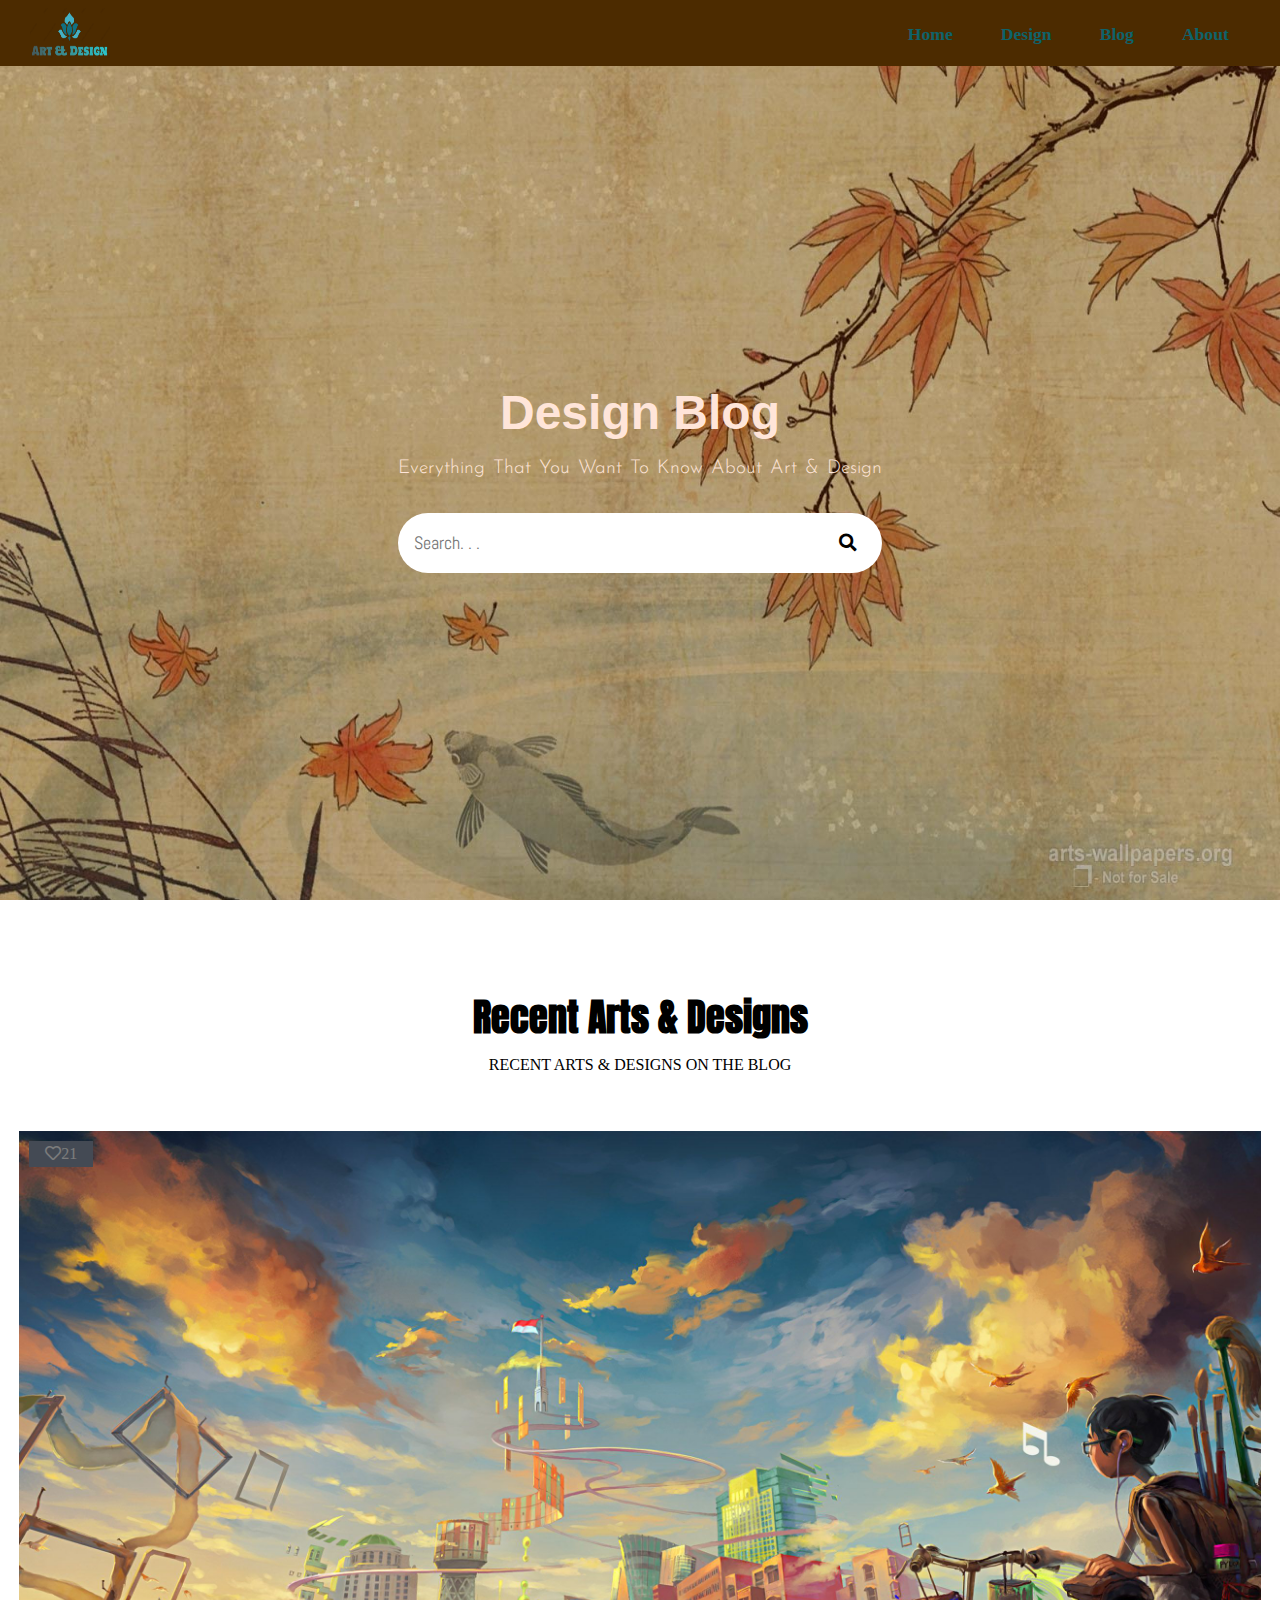
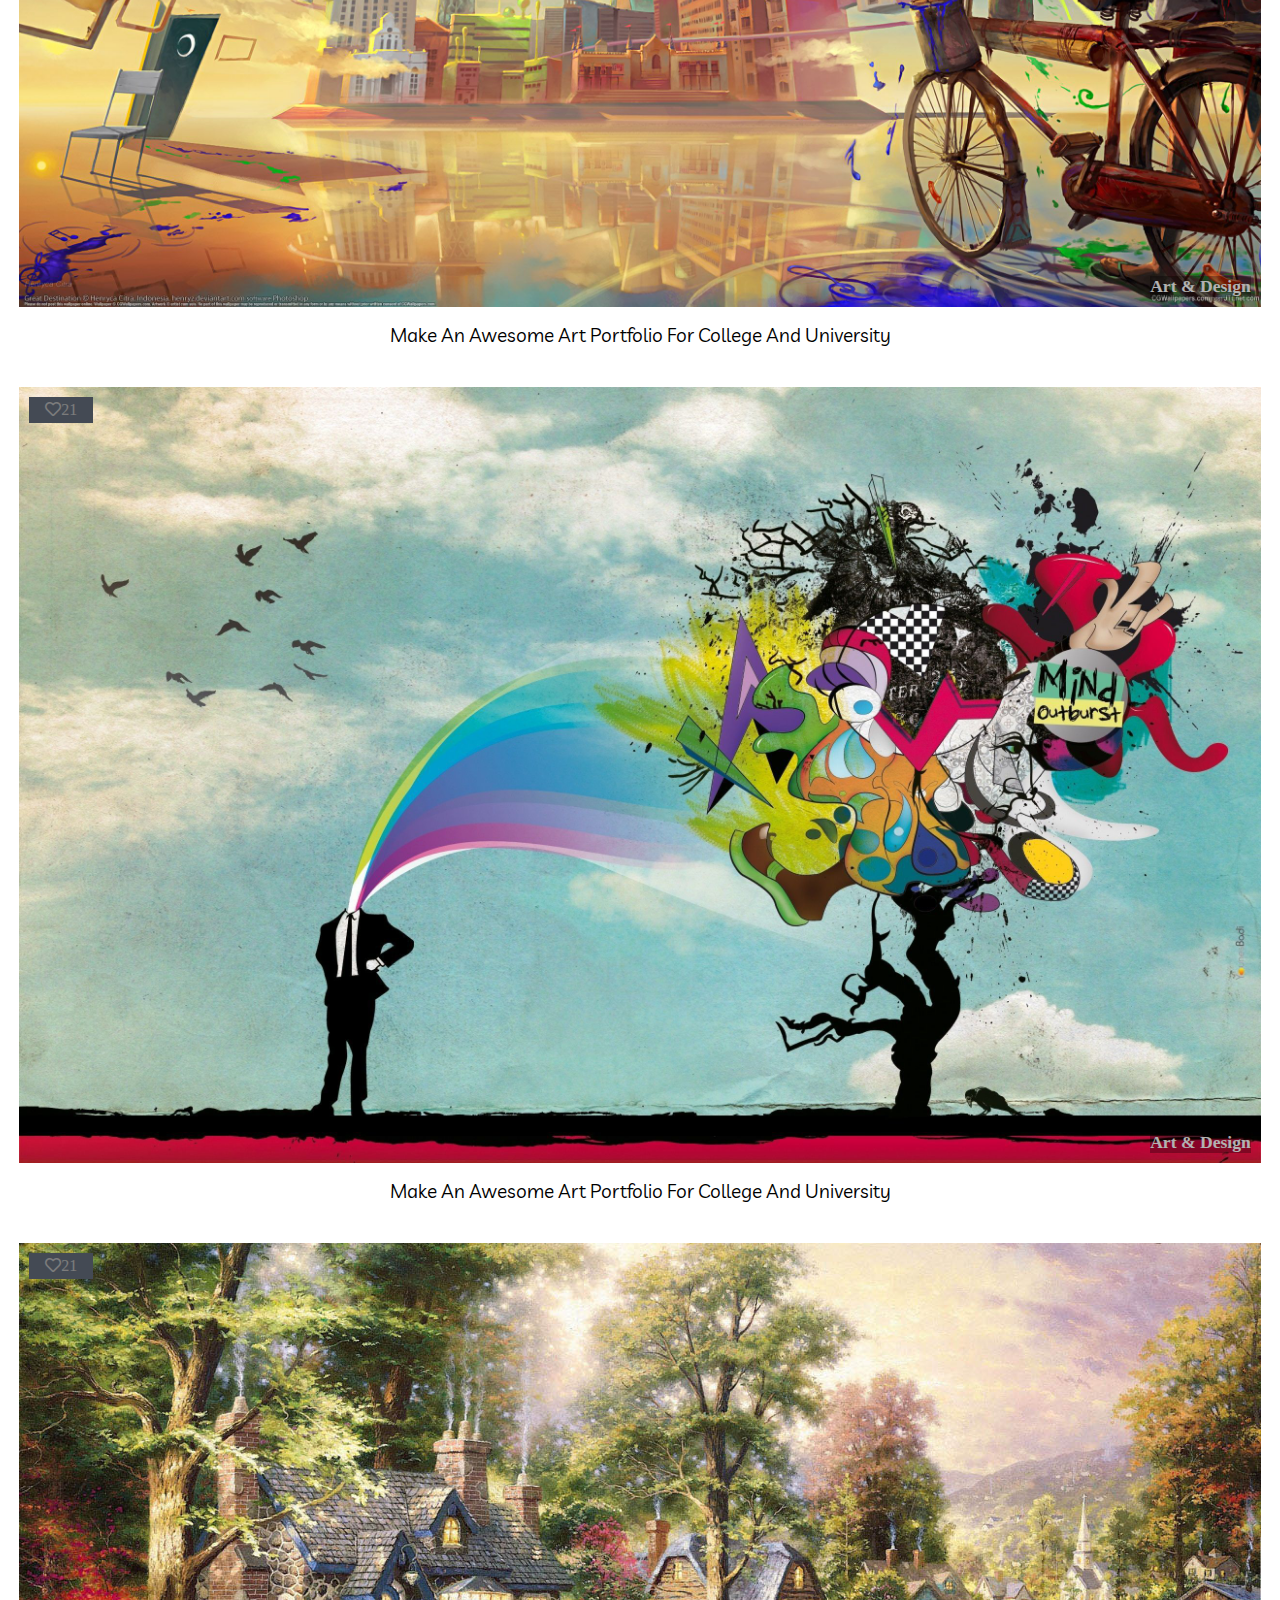
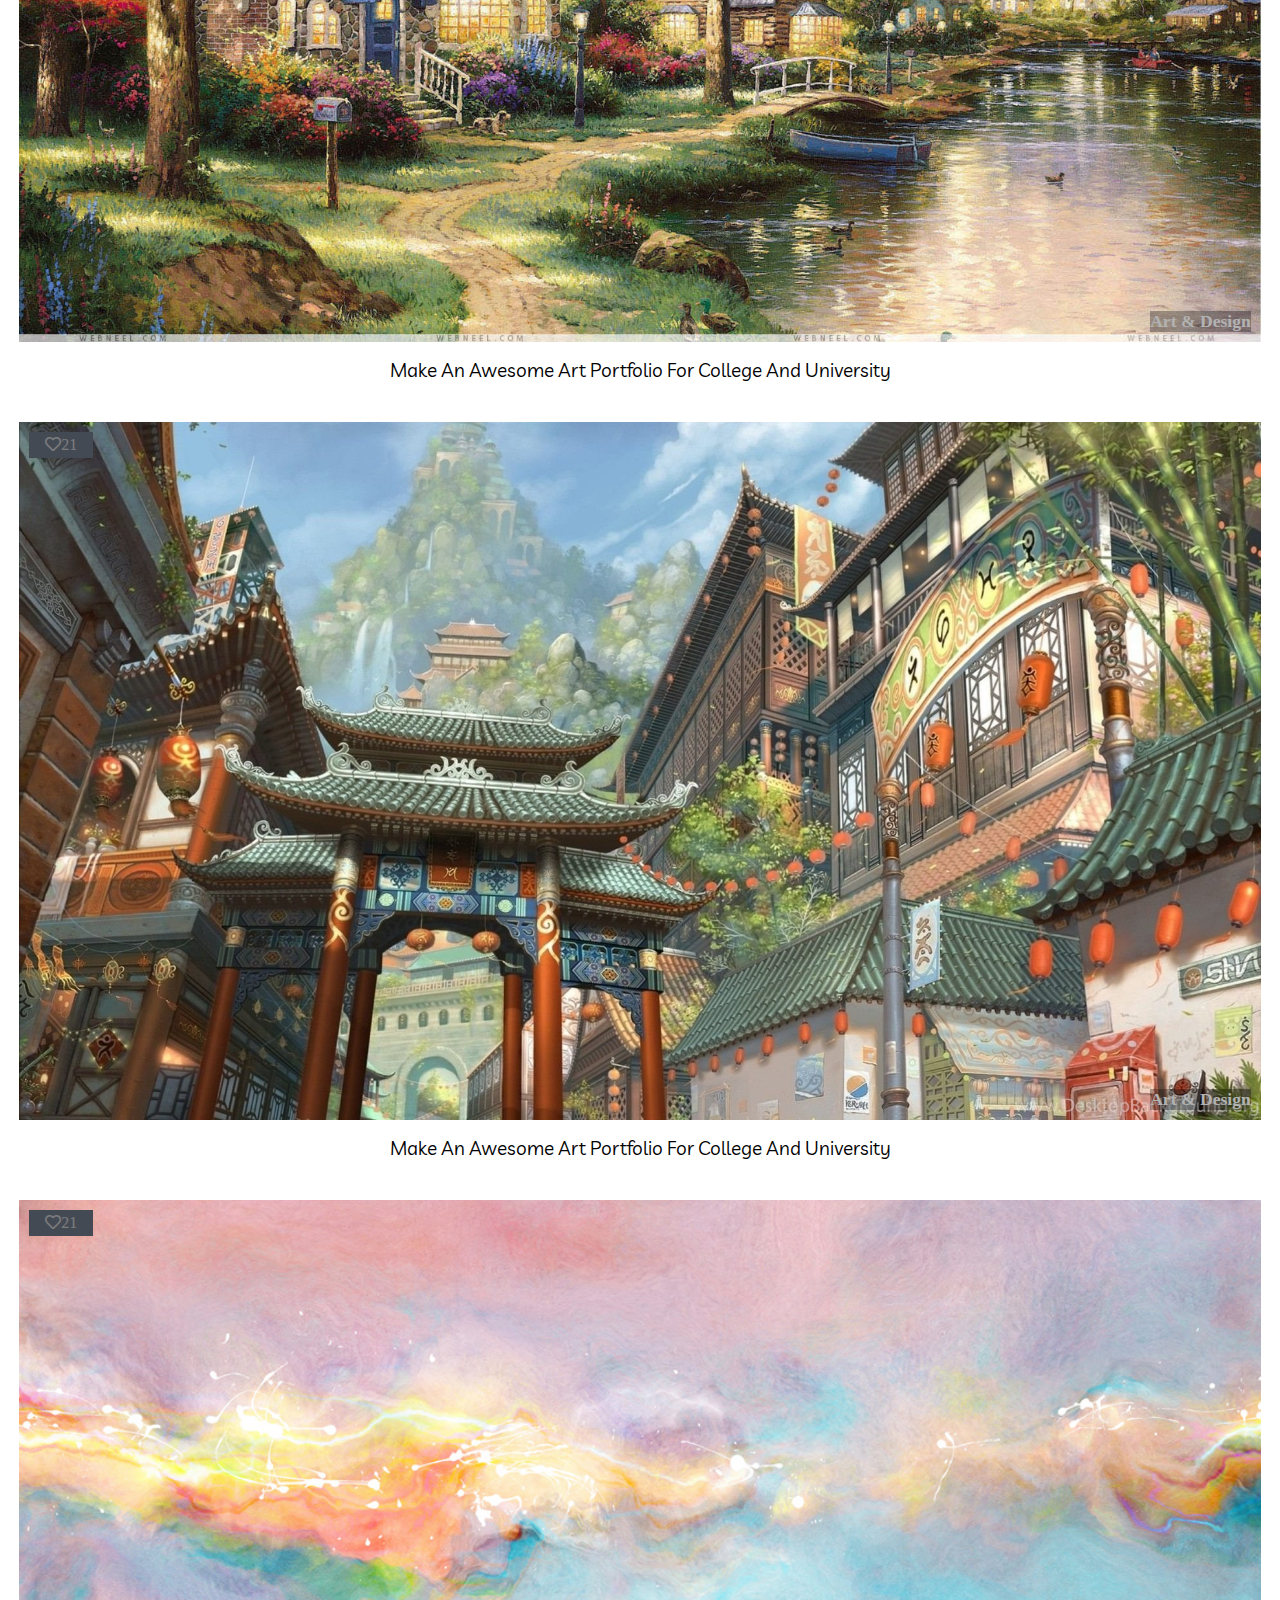
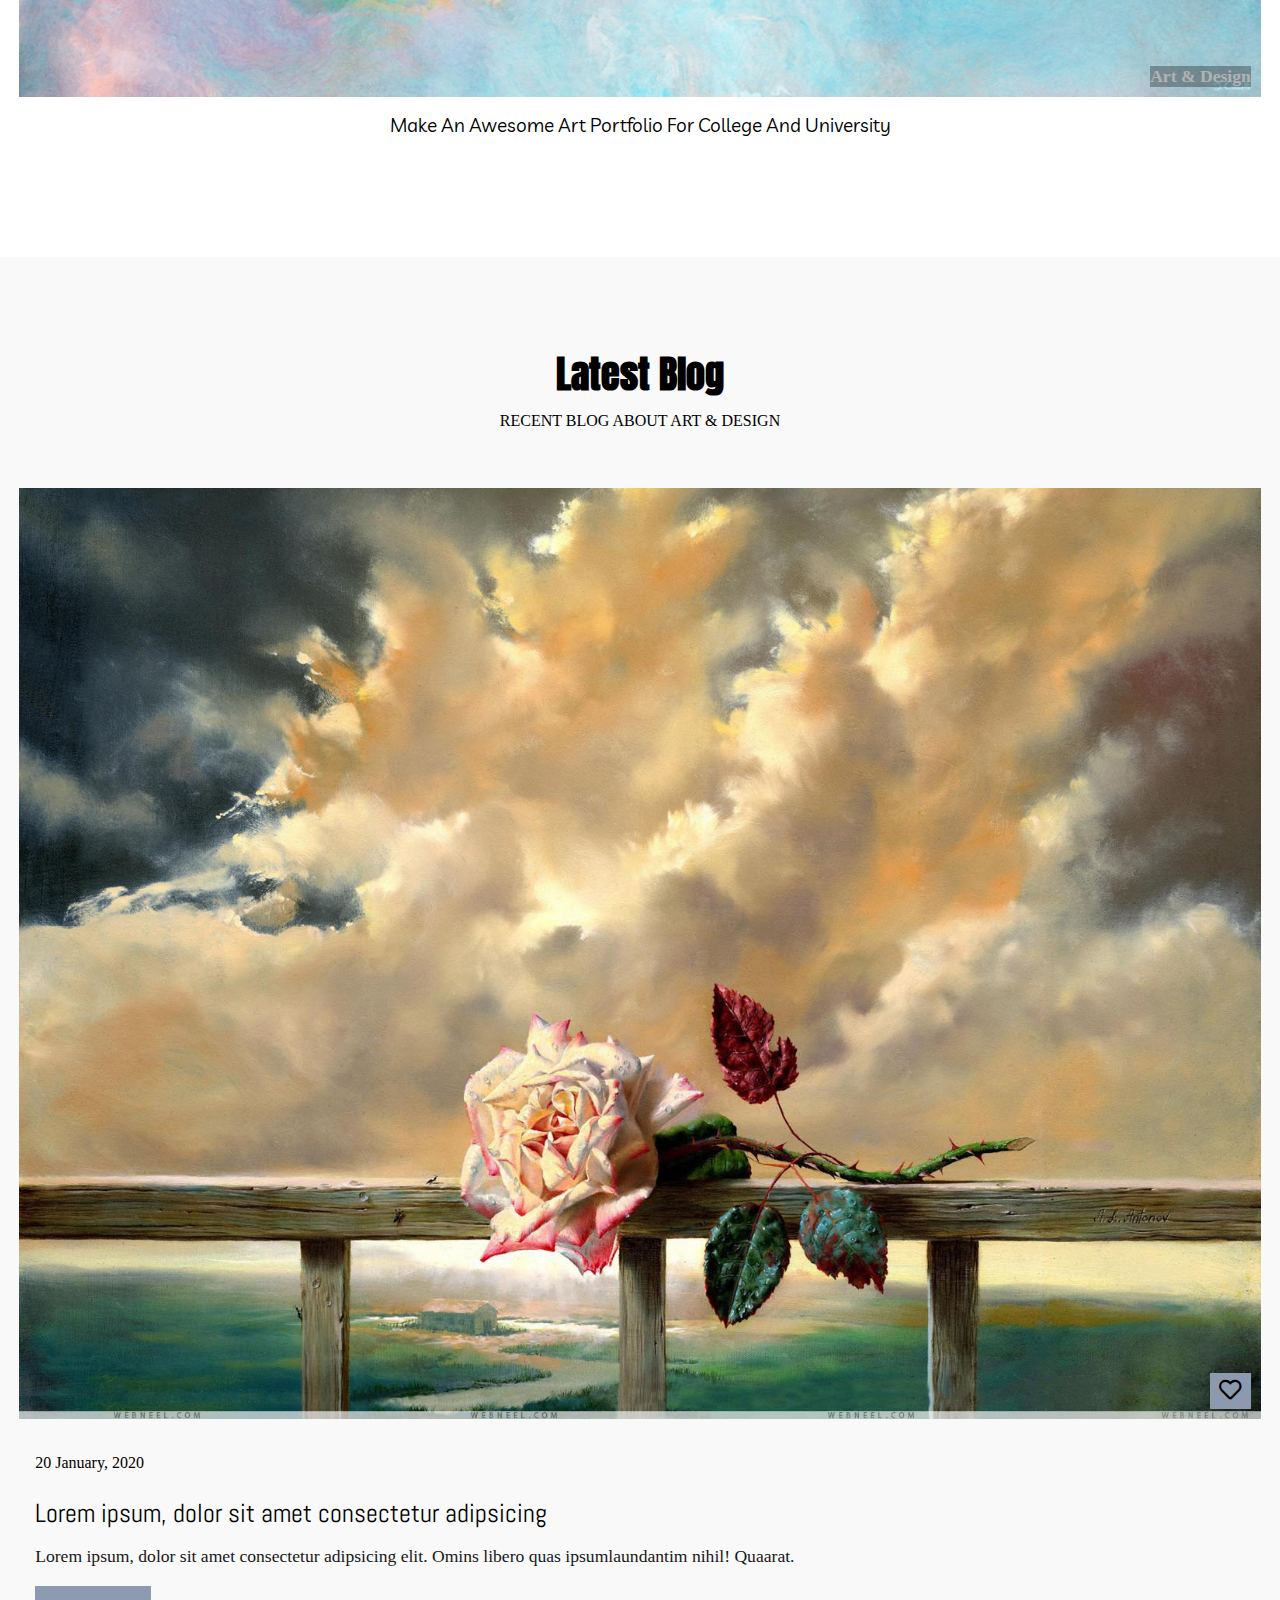
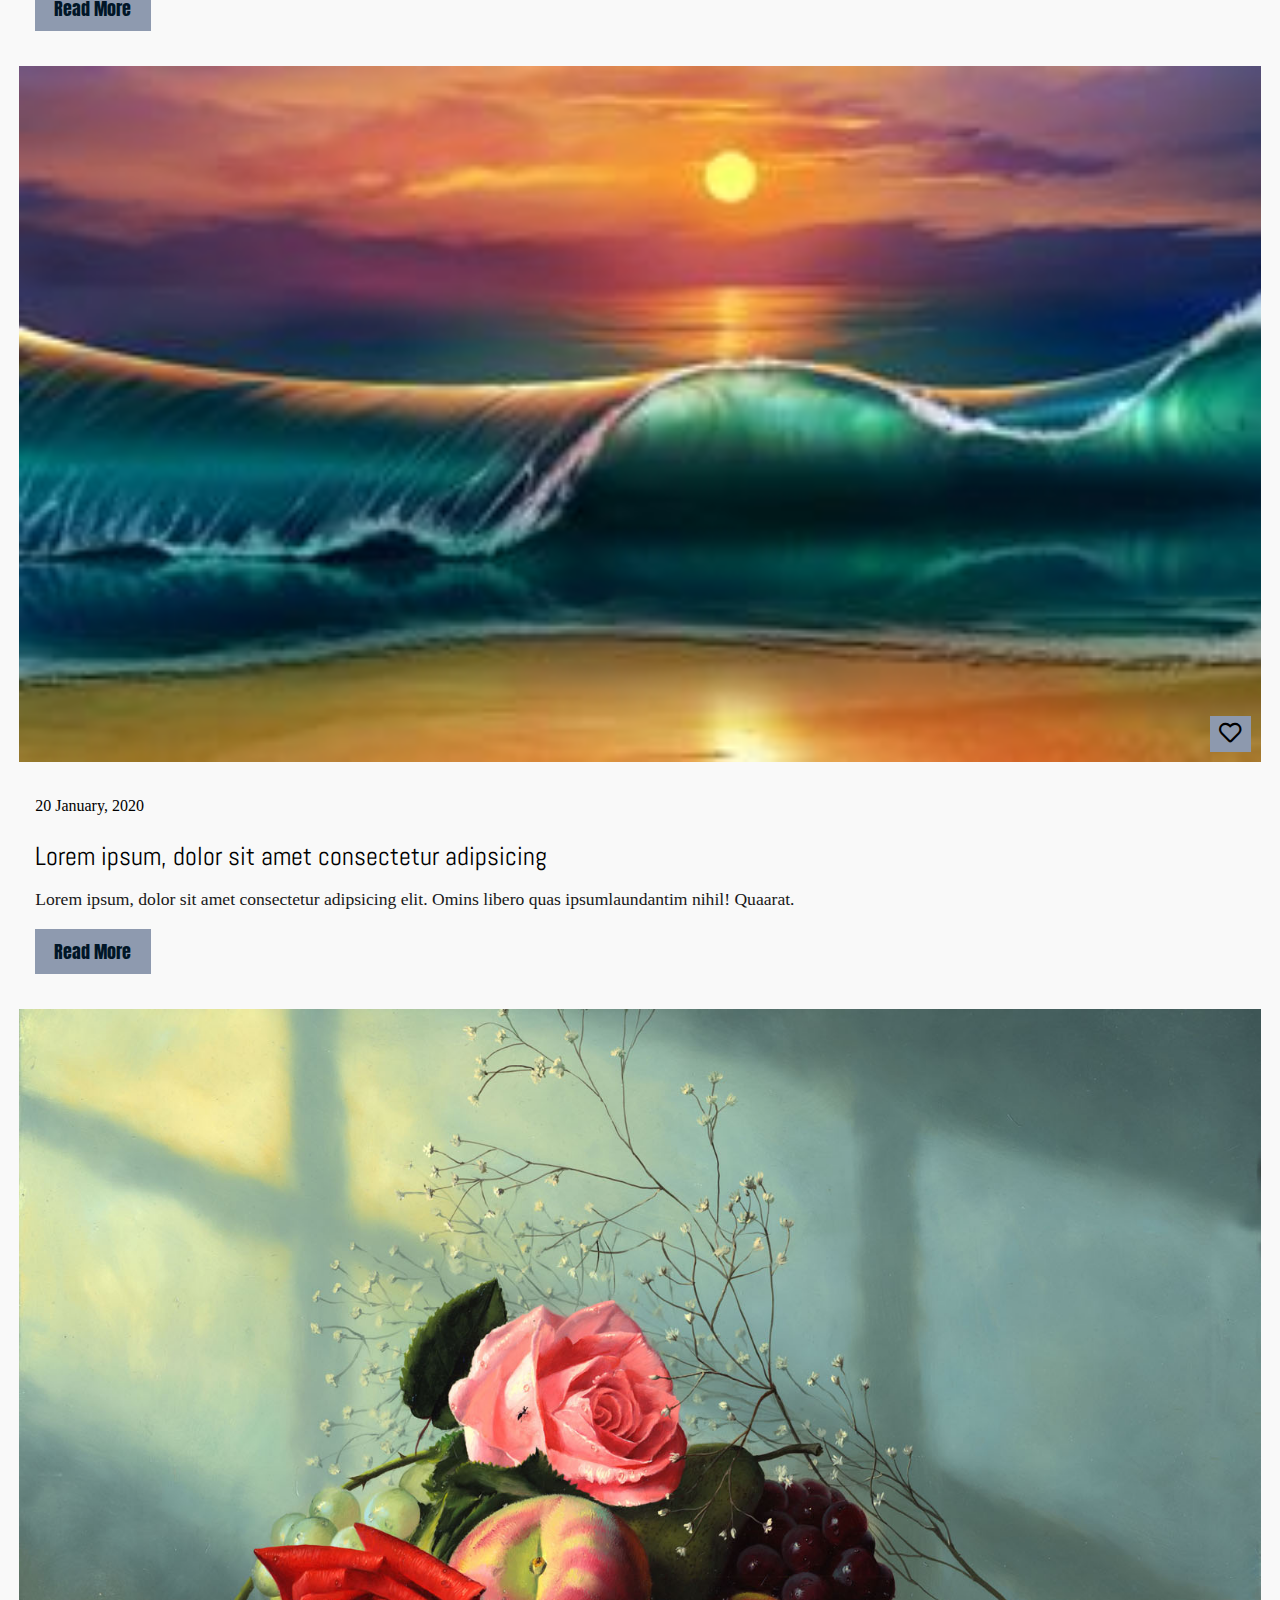
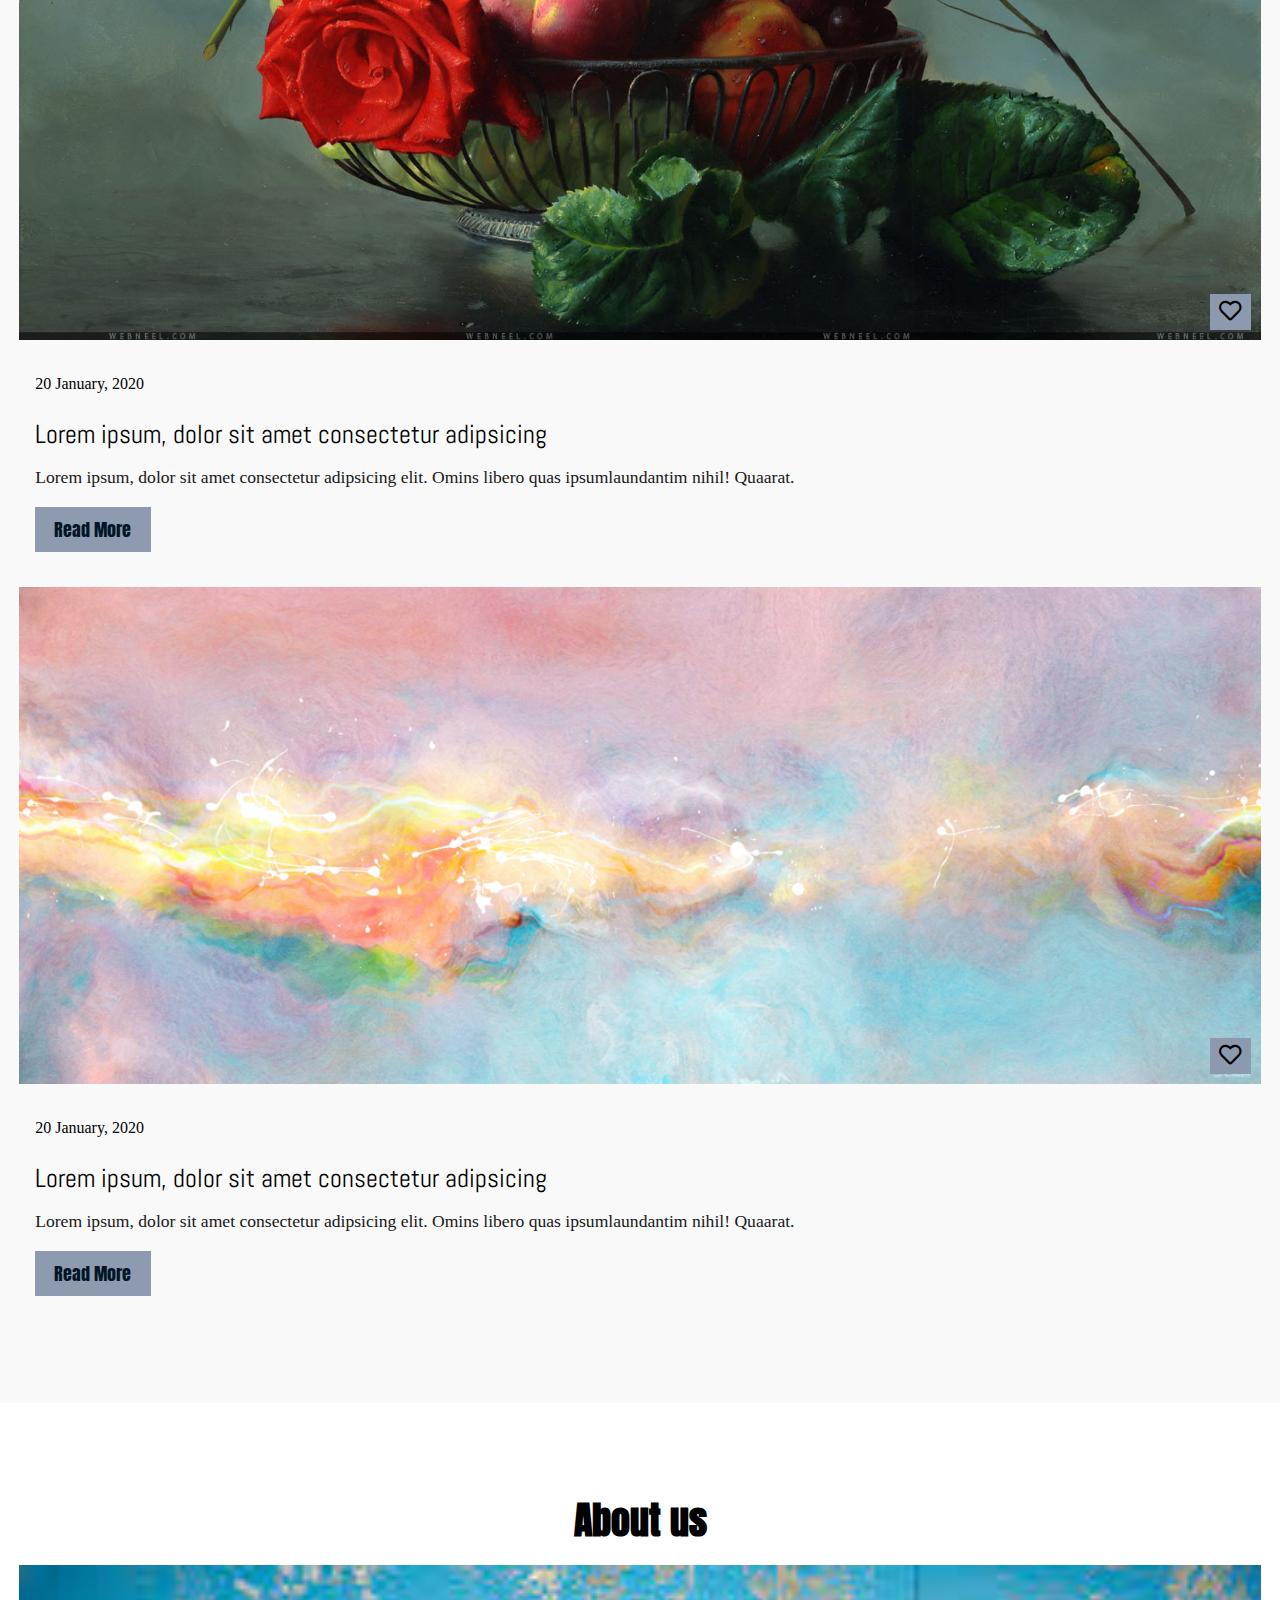
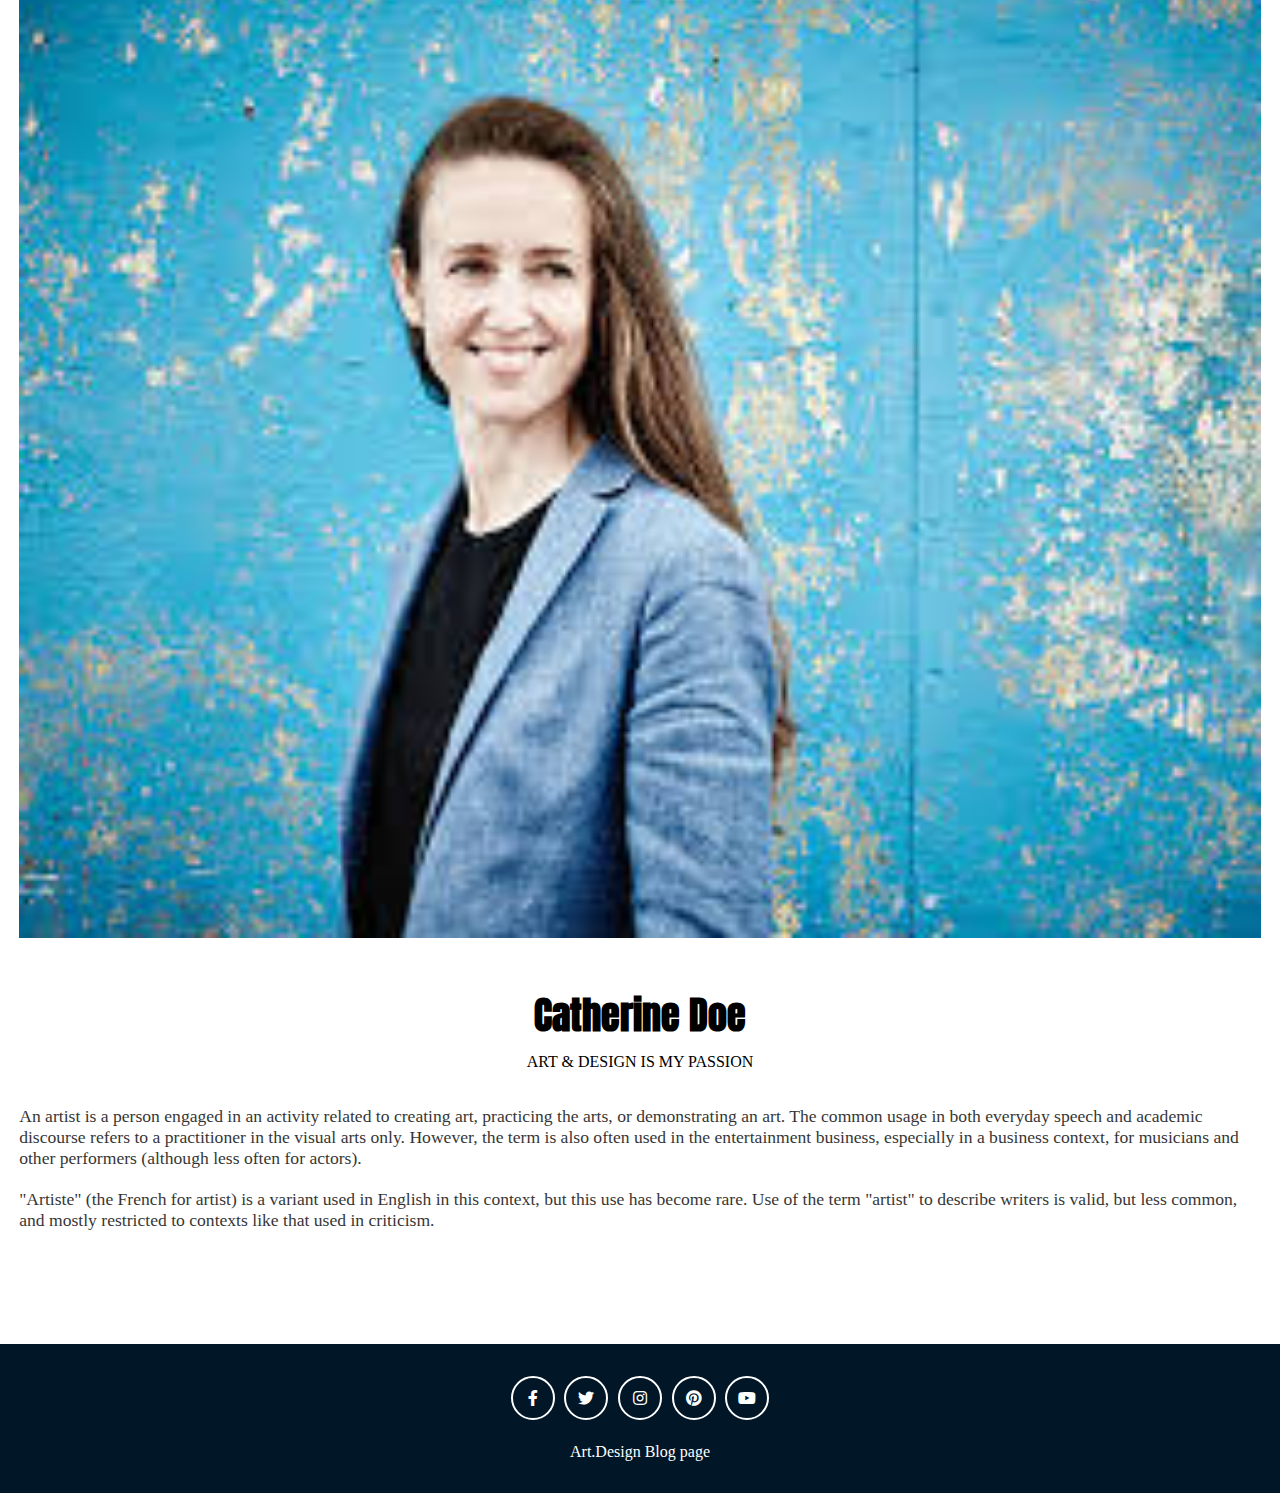
<file: index.html>
<!DOCTYPE html>
<html lang="en">
<head>
    <meta charset="UTF-8">
    <meta http-equiv="X-UA-Compatible" content="IE=edge">
    <meta name="viewport" content="width=device-width, initial-scale=1.0">
    <link rel="stylesheet" href="./css/Style.css">
    <link rel="stylesheet" href="./css/font.css">
    <link rel="stylesheet" href="./css/all.css">
    <title>Art & Design</title>
</head>
<body>
     <!-------------------header---------------------------->
     <header>
        <nav class="navbar">
          <div class="container navbar-menu flex-row">
            <div class="navbar-brand">
              <img src="./assets/logo1.JPG" alt="">
            </div>
            <div>
              <ul class="navbar-items">
                <li class="navbar-list"><a href="#">Home</a></li>
                <li class="navbar-list"><a href="#">Design</a></li>
                <li class="navbar-list"><a href="#">Blog</a></li>
                <li class="navbar-list"><a href="#">About</a></li>
              </ul>
            </div>
          </div>
        </nav>
        <div class="banner">
          <div class="container">
            <div class="banner-title">
              <h1>Design Blog</h1>
              <p>Everything that you want to know about art &amp; design</p>
              <form>
                <input type="text" class="search-input" placeholder="Search. . .">
                <button type="submit" class="search-btn">
                  <i class="fas fa-search"></i>
                </button>
              </form>
            </div>
          </div>
        </div>
      </header>
      <!---------x----------header--------------x-------------->

       <!-------------------design---------------------------->

    <section class="design" id="design">
        <div class="container">
          <div class="title">
            <h2>Recent Arts &amp; Designs</h2>
            <p>recent arts &amp; designs on the blog</p>
          </div>
  
          <div class="design-content">
            <!--    item     -->
            <div class="design-item">
              <div class="design-img">
                <img src="./assets/1.jpg" alt="">
                <span><i class="far fa-heart"></i>21</span>
                <span>Art &amp; Design</span>
              </div>
              <div class="design-title">
                <a href="#">make an awesome art portfolio for college and university</a>
              </div>
            </div>
            <!-- item closed  -->
            <!--    item     -->
            <div class="design-item">
              <div class="design-img">
                <img src="./assets/2.jpg" alt="">
                <span><i class="far fa-heart"></i>21</span>
                <span>Art &amp; Design</span>
              </div>
              <div class="design-title">
                <a href="#">make an awesome art portfolio for college and university</a>
              </div>
            </div>
            <!-- item closed  -->
            <!--    item     -->
            <div class="design-item">
              <div class="design-img">
                <img src="./assets/3.jpg" alt="">
                <span><i class="far fa-heart"></i>21</span>
                <span>Art &amp; Design</span>
              </div>
              <div class="design-title">
                <a href="#">make an awesome art portfolio for college and university</a>
              </div>
            </div>
            <!-- item closed  -->
            <!--    item     -->
            <div class="design-item">
              <div class="design-img">
                <img src="./assets/4.jpg" alt="">
                <span><i class="far fa-heart"></i>21</span>
                <span>Art &amp; Design</span>
              </div>
              <div class="design-title">
                <a href="#">make an awesome art portfolio for college and university</a>
              </div>
            </div>
            <!-- item closed  -->
            <!--    item     -->
            <div class="design-item">
              <div class="design-img">
                <img src="./assets/9.jpg" alt="">
                <span><i class="far fa-heart"></i>21</span>
                <span>Art &amp; Design</span>
              </div>
              <div class="design-title">
                <a href="#">make an awesome art portfolio for college and university</a>
              </div>
            </div>
            <!-- item closed  -->
          </div>
        </div>
      </section>
  
      <!----------x---------design--------------x-------------->

      
    <!-------------blog---------------->

    <section class="blog" id="blog">
        <div class="container">
          <div class="title">
            <h2>Latest Blog</h2>
            <p>recent blog about art &amp; design</p>
          </div>
          <div class="blog-content">
            <!-------------item---------------->
            <div class="blog-item">
              <div class="blog-img">
                <img src="./assets/6.jpg" alt="">
                <span><i class="far fa-heart"></i></span>
              </div>
              <div class="blog-text">
                <span>20 January, 2020</span>
                <h2>Lorem ipsum, dolor sit amet consectetur adipsicing</h2>
                <p>
                  Lorem ipsum, dolor sit amet consectetur adipsicing elit. Omins
                  libero quas ipsumlaundantim nihil! Quaarat.
                </p>
                <a href="#">Read More</a>
              </div>
            </div>
            <!-------------item---------------->
  
            <!-------------item---------------->
            <div class="blog-item">
              <div class="blog-img">
                <img src="./assets/7.jpg" alt="">
                <span><i class="far fa-heart"></i></span>
              </div>
              <div class="blog-text">
                <span>20 January, 2020</span>
                <h2>Lorem ipsum, dolor sit amet consectetur adipsicing</h2>
                <p>
                  Lorem ipsum, dolor sit amet consectetur adipsicing elit. Omins
                  libero quas ipsumlaundantim nihil! Quaarat.
                </p>
                <a href="#">Read More</a>
              </div>
            </div>
            <!-------------item---------------->
  
            <!-------------item---------------->
            <div class="blog-item">
              <div class="blog-img">
                <img src="./assets/8.jpg" alt="">
                <span><i class="far fa-heart"></i></span>
              </div>
              <div class="blog-text">
                <span>20 January, 2020</span>
                <h2>Lorem ipsum, dolor sit amet consectetur adipsicing</h2>
                <p>
                  Lorem ipsum, dolor sit amet consectetur adipsicing elit. Omins
                  libero quas ipsumlaundantim nihil! Quaarat.
                </p>
                <a href="#">Read More</a>
              </div>
            </div>
            <!-------------item---------------->
  
            <!-------------item---------------->
            <div class="blog-item">
              <div class="blog-img">
                <img src="./assets/9.jpg" alt="">
                <span><i class="far fa-heart"></i></span>
              </div>
              <div class="blog-text">
                <span>20 January, 2020</span>
                <h2>Lorem ipsum, dolor sit amet consectetur adipsicing</h2>
                <p>
                  Lorem ipsum, dolor sit amet consectetur adipsicing elit. Omins
                  libero quas ipsumlaundantim nihil! Quaarat.
                </p>
                <a href="#">Read More</a>
              </div>
            </div>
            <!-------------item---------------->
          </div>
        </div>
      </section>
  
      <!------x-------blog----------x------>

      <!-------------About------------------>

    <section class="about" id="about">
        <div class="container">
          <div class="title">
              <h2>About us</h2>
          </div>
          <div class="about-content">
            <div>
              <img src="./assets/download.jfif" alt="">
            </div>
            <div class="about-text">
              <div class="title">
                <h2>Catherine Doe</h2>
                <p>art &amp; design is my passion</p>
              </div>
              <p>
                An artist is a person engaged in an activity related to creating
                art, practicing the arts, or demonstrating an art. The common
                usage in both everyday speech and academic discourse refers to a
                practitioner in the visual arts only. However, the term is also
                often used in the entertainment business, especially in a business
                context, for musicians and other performers (although less often
                for actors).
              </p>
              <p>
                "Artiste" (the French for artist) is a variant used in English in
                this context, but this use has become rare. Use of the term
                "artist" to describe writers is valid, but less common, and mostly
                restricted to contexts like that used in criticism.
              </p>
            </div>
          </div>
        </div>
      </section>
  
      <!----x---------About---------x--------->
  
      <!------------footer-------------->
  
      <footer>
        <div class="social-links">
          <a href="#"><i class="fab fa-facebook-f"></i></a>
          <a href="#"><i class="fab fa-twitter"></i></a>
          <a href="#"><i class="fab fa-instagram"></i></a>
          <a href="#"><i class="fab fa-pinterest"></i></a>
          <a href="#"><i class="fab fa-youtube"></i></a>
        </div>
        <span>Art.Design Blog page</span>
      </footer>
  
      <!------x------footer------x-------->
  
</body>
</html>
</file>
<file: css/Style.css>
@import url('../css/font.css');

:root{

    /* variable for theme color */

    --light: #8ecae6;
    --text-gray: #8d99ae;
    --bg-color: #011627;
    --midnight: #335c67;
    --peach: #ffe5d9;
    --light-sky: #8e9aaf;
    --dark-green: #197278;

    /* variable for gradients color */

    --light-peach: linear-gradient(45deg, #ff9a9e 0%, #fad0c4 99%, #fad0c4 100%);
    --light-purple: linear-gradient(120deg, #a6c0fe 0%, #f68084 100%);
    --gray: linear-gradient(to top, #cfd9df 0%, #e2ebf0 100%);

    /* variable for font family */
    --Abel: 'Abel', cursive;
    --Anton: 'Anton', cursive;
    --Josefin: 'Josefin', cursive;
    --Lexend: 'Lexend', cursive;
    --Livvic: 'Livvic', cursive;
}

*{
    padding: 0;
    margin: 0;
}


/*---------------Global classes-----------*/

img{
    width: 100%;
    display: block;
}

.container{
    max-width: 1320px;
    margin: 0 auto;
    padding: 0 1.2rem;
}

.flex-row{
    display: flex;
    flex-direction: row;
    flex-wrap: wrap;
}

ul{
    list-style-type: none;
    margin: 0;
    padding: 0;
}

/*--------x-------Global classes-----x------*/



/*    header   */

header{
    min-height: 100vh;
    background: linear-gradient(rgba(0,0,0,0.2), rgba(0,0,0,0.2)), url("../assets/5.jpg") center/
                cover no-repeat fixed;
    display: flex;
    flex-direction: column;
    justify-content: stretch;
}

/*    navbar  */

.navbar{
    background: rgba(76, 43, 0, 1);
    padding: .5rem;
    overflow: hidden;
    height: 50px;
}

.navbar .navbar-menu{
    justify-content: space-between;
}

.navbar-brand{
    display: flex;
    padding: 0 .2rem;
}

.navbar-brand img{
    width: 80px;
    height: 50px;
}

.navbar .navbar-items{
    display: flex;
    margin: 0;
}

.navbar-items .navbar-list{
    padding: .5rem 0;
    font-size: 1.1rem;
    position: relative;
}

.navbar-items .navbar-list a{
    text-decoration: none;
    padding: 0.5rem 1rem;
    display: block;
    margin: 0 .5rem;
    margin-bottom: 0px;
    color: #0e636b;
    font-weight: bold;
    font-family: Cambria, Cochin, Georgia, Times, 'Times New Roman', serif
}

.navbar-list a:hover{
    background: #0e636b;
    color:  rgba(76, 43, 0, 1);;
}

/*  end of nav    */

/*    banner    */

.banner{
    flex: 1;
    display: flex;
    justify-content: center;
    align-items: center;
    text-align: center;
    color:var(--peach);
}

.banner-title{
    font-size: 1.5rem;
    font-family: 'Trebuchet MS', 'Lucida Sans Unicode', 
                'Lucida Grande', 'Lucida Sans', Arial, sans-serif;
    line-height: 2.5rem;
}

.banner p{
    padding: 1rem 0 1.5rem 0;
    font-size: 1.2rem;
    text-transform: capitalize;
    font-weight: 300;
    font-family: var(--Josefin);
    word-spacing: 2px;
}

.banner form {
    background: #fff;
    border-radius: 2rem;
    padding: 0.6rem 1rem;
    display: flex;
    justify-content: space-between;
}

.search-input {
    font-family: var(--Abel);
    font-size: 1.1rem;
    width: 100%;
    outline: 0;
    padding: 0.6rem 0;
    border: none;
}

.search-input ::placeholder {
    text-transform: capitalize;
}

.search-btn {
    width: 40px;
    font-size: 1.1rem;
    color: black;
    border: none;
    background: transparent;
    cursor: pointer;
}

/*    end of banner    */

/*    end of header   */

/* design */

.design {
    padding: 4.5rem 0;
}

.title {
    text-align: center;
    padding: 1rem 0;
}

.title h2{
    font-family: var(--Anton);
    font-size: 2.4rem;
}

.title p {
    text-transform: uppercase;
    padding: 0.6rem 0;
}

.design-content {
    margin: 2rem 0;
}

.design-item {
    cursor: pointer;
    margin: 1.5rem 0;
}

.design-img {
    position: relative;
    overflow: hidden;
}

.design-img ::after {
    position: absolute;
    content: "";
    top: 0;
    left: 0;
    width: 100%;
    height: 100%;
    background: rgba(0,0,0,0.3);
}

.design-img img {
    transition: all 0.5s ease;
}

.design-item:hover img {
    transform: scale(1.2);
}

.design-item span:first-of-type {
    position: absolute;
    z-index: 1;
    top: 10px;
    left: 10px;
    background: var(--text-gray);
    color: #fff;
    padding: 0.25rem 1rem;
}

.design-img span:last-of-type {
    position: absolute;
    z-index: 1;
    bottom: 10px;
    right: 10px;
    color: #fff;
    font-weight: 700;
    font-size: 1.1rem;
}

.design-title {
    padding: 1rem;
    font-size: 1.2rem;
    text-align: center;
    width: 70%;
    margin: 0 auto;
}

.design-title a {
    color: black;
    text-decoration: none;
    text-transform: capitalize;
    font-family: var(--Livvic);
}


/*  end of design  */


/*   blog   */

.blog {
    background: #f9f9f9;
    padding: 4.5rem 0;
}

.blog-content {
    margin: 2rem 0;
}

.blog-img {
    position: relative;
}

.blog-img span {
    position: absolute;
    bottom: 10px;
    right: 10px;
    background: var(--text-gray);
    color:black;
    font-size: 1.4rem;
    padding: 0.3rem 0.6rem;
}

.blog-text {
    margin: 2.2rem 0;
    padding: 0 1rem;
}

.blog-text span {
    font-weight: 300;
    display: block;
    padding-bottom: 0.5rem;
}

.blog-text h2 {
    font-family: var(--Abel);
    padding: 1rem 0;
    font-size: 1.65rem;
    font-weight: 500;
}

.blog-text p {
    font-weight: 300;
    font-size: 1.1rem;
    opacity: 0.9;
    padding-bottom: 1.2rem;
}

.blog-text a {
    font-family: var(--Anton);
    font-size: 1.1rem;
    text-decoration: none;
    color: var(--bg-color);
    display: inline-block;
    background: var(--light-sky);
    padding: 0.55rem 1.2rem;
    transition: all 0.5s ease;
}

.blog-text a:hover {
    background-color: var(--bg-color);
    color: var(--light-sky);
}

/*    end of blog  */

/*    about   */

.about {
    padding: 4.5rem 0;
}

.about-text {
    margin: 2rem 0;
}

.about-text > p {
    font-size: 1.1rem;
    padding: 0.6rem 0;
    opacity: 0.8;
}

/*   end of about*/

/*   footer */

footer {
    background: var(--bg-color);
    color: #fff;
    text-align: center;
    padding: 2rem 0;
}

.social-links {
    display: flex;
    justify-content: center;
    margin-bottom: 1.4rem;
}

.social-links a {
    border: 2px solid #fff;
    color: #fff;
    background-color: var(--bg-color);
    display: block;
    width: 40px;
    height: 40px;
    display: flex;
    justify-content: center;
    align-items: center;
    border-radius: 50%;
    text-decoration: none;
    margin: 0 0.3rem;
    transition: all 0.5s ease;
}


.social-links a:hover {
    background: #fff;
    color: var(--bg-color);
}

.footer span {
    margin-top: 1rem;
    display: block;
    font-family: var(--Abel);
    letter-spacing: 2px;
}

/*   end of footer*/
</file>
<file: css/font.css>
@font-face{
    font-family: Abel;
    src: url('../fonts/Abel/Abel-Regular.ttf');
}

@font-face{
    font-family: Anton;
    src: url('../fonts/Anton/Anton-Regular.ttf');
}

@font-face{
    font-family: Josefin;
    src: url('../fonts/Josefin_Sans/JosefinSans-VariableFont_wght.ttf');
}

@font-face{
    font-family: Lexend;
    src: url('../fonts/Lexend_Deca/LexendDeca-Regular.ttf');
}

@font-face{
    font-family: Livvic;
    src: url('../fonts/Livvic/Livvic-Regular.ttf');
}
</file>
